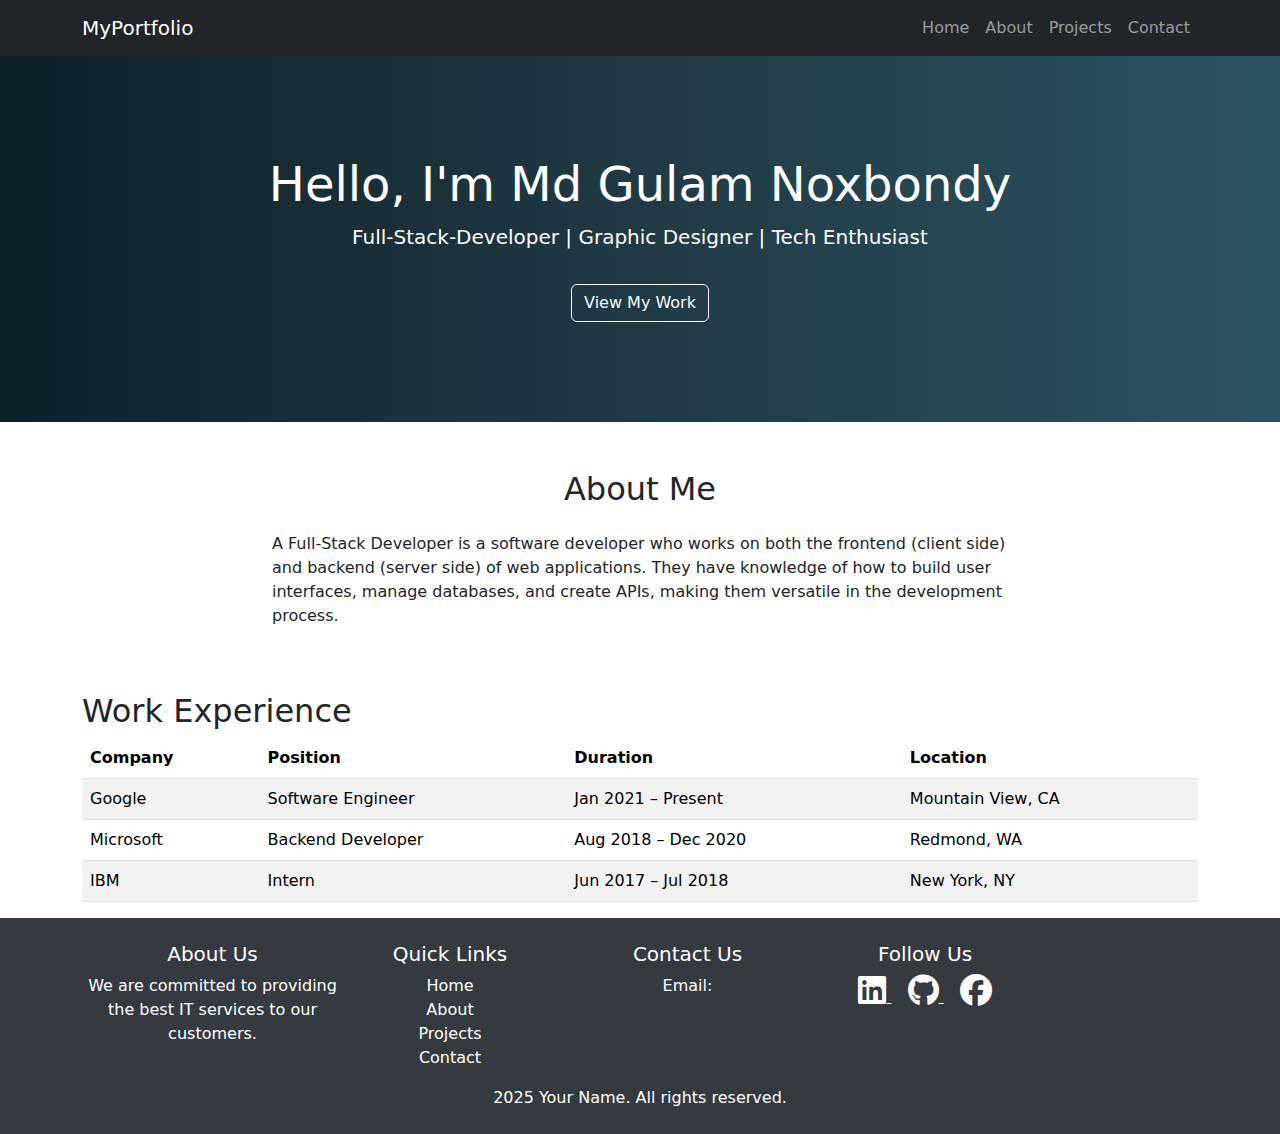
<file: index.html>
<!DOCTYPE html>
<html>
<head>
   <title>Bootstrap 5 Example</title>
  <meta charset="utf-8">
  <meta name="viewport" content="width=device-width, initial-scale=1">
  <link href="https://cdn.jsdelivr.net/npm/bootstrap@5.3.3/dist/css/bootstrap.min.css" rel="stylesheet">
  <script src="https://cdn.jsdelivr.net/npm/bootstrap@5.3.3/dist/js/bootstrap.bundle.min.js"></script>

  <!-- Font Awesome (for icons) -->
  <link href="https://cdnjs.cloudflare.com/ajax/libs/font-awesome/6.5.0/css/all.min.css" rel="stylesheet">

  <link rel="stylesheet" href="footer.css">
  
  <link rel="stylesheet" href="index.css">

  

<body>
  <!-- Navbar -->
  <nav class="navbar navbar-expand-lg navbar-dark bg-dark sticky-top">
    <div class="container">
      <a class="navbar-brand" href="#">MyPortfolio</a>
      <button class="navbar-toggler" data-bs-toggle="collapse" data-bs-target="#navbarNav">
        <span class="navbar-toggler-icon"></span>
      </button>
      <div class="collapse navbar-collapse" id="navbarNav">
        <ul class="navbar-nav ms-auto">
          <li class="nav-item"><a class="nav-link" href="index.html">Home</a></li>
          <li class="nav-item"><a class="nav-link" href="about.html">About</a></li>
          <li class="nav-item"><a class="nav-link" href="Projects.html">Projects</a></li>
          <li class="nav-item"><a class="nav-link" href="contact.html">Contact</a></li>
        </ul>
      </div>
    </div>
  </nav>

<!-- bnner-->
  <section class="hero text-center">
    <div class="container">
      <h1>Hello, I'm Md Gulam Noxbondy</h1>
      <p class="lead">Full-Stack-Developer  | Graphic Designer | Tech Enthusiast</p>
      <a href="#projects" class="btn btn-outline-light mt-3">View My Work</a>
    </div>
  </section>

  <!-- About Section -->
  <section id="about" class="py-5">
    <div class="container">
      <h2 class="text-center mb-4">About Me</h2>
      <div class="row justify-content-center">
        <div class="col-md-8">
          <p>A Full-Stack Developer is a software developer who works on both the frontend (client side) and backend
             (server side) of web applications. They have knowledge of how to build user interfaces, manage databases, and create APIs, 
            making them versatile in the development process.</p>
        </div>
      </div>
    </div>
  </section>

   
  

<!--Work Experience--->
 <div class="container table-container">
    <h2 class="section-title">Work Experience</h2>
    <div class="table-responsive">
      <table class="table table-striped table-hover align-middle">
        <thead>
          <tr>
            <th scope="col">Company</th>
            <th scope="col">Position</th>
            <th scope="col">Duration</th>
            <th scope="col">Location</th>
          </tr>
        </thead>
        <tbody>
          <tr>
            <td>Google</td>
            <td>Software Engineer</td>
            <td>Jan 2021 – Present</td>
            <td>Mountain View, CA</td>
          </tr>
          <tr>
            <td>Microsoft</td>
            <td>Backend Developer</td>
            <td>Aug 2018 – Dec 2020</td>
            <td>Redmond, WA</td>
          </tr>
          <tr>
            <td>IBM</td>
            <td>Intern</td>
            <td>Jun 2017 – Jul 2018</td>
            <td>New York, NY</td>
          </tr>
        </tbody>
      </table>
    </div>
  </div>
  <!-- Footer -->

  <footer class="text-white pt-4 pb-2">
    <div class="container mt-12">
      <div class="row">
        <div class="col-md-3 mb-3">
        <h5>About Us</h5>
        <p>We are committed to providing the best IT services to our customers.</p>
        </div>

        <!---Quick Links -->
        <div class="col-md-2 mb-12">
          <h5>Quick Links</h5>
        <ul class="list-unstyled">
          <li><a href="index.html" class="text-white text-decoration-none">Home</a></li>
          <li><a href="about.html" class="text-white text-decoration-none">About</a></li>
          <li><a href="Projects.html" class="text-white text-decoration-none">Projects</a></li>
          <li><a href="contact.html" class="text-white text-decoration-none">Contact</a></li>
        </ul>
        </div>

        <!---Contact Us -->
        <div class="col-md-3 mb-12">
          <h5>Contact Us</h5>
          <p>Email:
        </div>

        <!---social media -->
        <div class="col-md-2 mb-12">
          <h5>Follow Us</h5>
        <div class="container">
      <div class="mb-3">
        <a href="www.linkedin.com/in/gulam-noxbondy-83b16882" target="_blank" class="text-white me-3">
          <i class="fab fa-linkedin fa-2x"></i>
        </a>
        <a href="https://github.com/noxbondy?tab=repositories" target="_blank" class="text-white me-3">
          <i class="fab fa-github fa-2x"></i>
        </a>
        <a href="https://facebook.com/yourprofile" target="_blank" class="text-white">
          <i class="fab fa-facebook fa-2x"></i>
        </a>
      </div>
    
    </div>
            
      </div>

    </div>
<div class="container">
<p> 2025 Your Name. All rights reserved. </p>
</div>
  </footer>
  <script src="https://cdn.jsdelivr.net/npm/bootstrap@5.3.3/dist/js/bootstrap.bundle.min.js"></script>
</body>
</html>
</file>
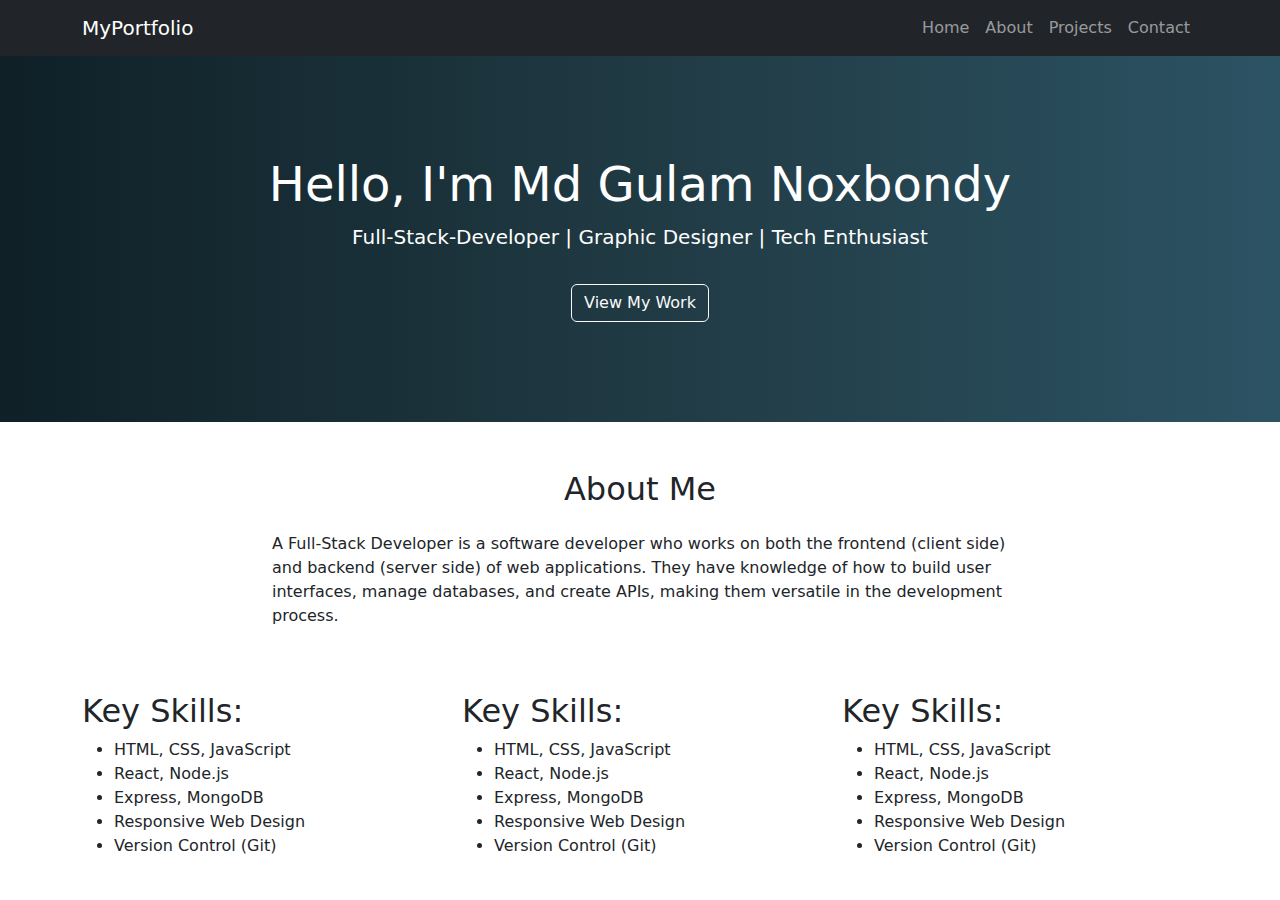
<file: about.html>
<!DOCTYPE html>
<html>
    <head>
        <title>Bootstrap 5 Example</title>
  <meta charset="utf-8">
  <meta name="viewport" content="width=device-width, initial-scale=1">
  <link href="https://cdn.jsdelivr.net/npm/bootstrap@5.3.3/dist/css/bootstrap.min.css" rel="stylesheet">
  <script src="https://cdn.jsdelivr.net/npm/bootstrap@5.3.3/dist/js/bootstrap.bundle.min.js"></script>

  <!-- Font Awesome (for icons) -->
  <link href="https://cdnjs.cloudflare.com/ajax/libs/font-awesome/6.5.0/css/all.min.css" rel="stylesheet">

  <link rel="stylesheet" href="footer.css">
  
  <link rel="stylesheet" href="index.css">
    </head>
    <body>
         <!-- Navbar -->
  <nav class="navbar navbar-expand-lg navbar-dark bg-dark sticky-top">
    <div class="container">
      <a class="navbar-brand" href="#">MyPortfolio</a>
      <button class="navbar-toggler" data-bs-toggle="collapse" data-bs-target="#navbarNav">
        <span class="navbar-toggler-icon"></span>
      </button>
      <div class="collapse navbar-collapse" id="navbarNav">
        <ul class="navbar-nav ms-auto">
          <li class="nav-item"><a class="nav-link" href="index.html">Home</a></li>
          <li class="nav-item"><a class="nav-link" href="#">About</a></li>
          <li class="nav-item"><a class="nav-link" href="Projects.html">Projects</a></li>
          <li class="nav-item"><a class="nav-link" href="contact.html">Contact</a></li>
        </ul>
      </div>
    </div>
  </nav>

  <!-- bnner-->
  <section class="hero text-center">
    <div class="container">
      <h1>Hello, I'm Md Gulam Noxbondy</h1>
      <p class="lead">Full-Stack-Developer  | Graphic Designer | Tech Enthusiast</p>
      <a href="#projects" class="btn btn-outline-light mt-3">View My Work</a>
    </div>
  </section>

  <!-- About Section -->
  <section id="about" class="py-5">
    <div class="container">
      <h2 class="text-center mb-4">About Me</h2>
      <div class="row justify-content-center">
        <div class="col-md-8">
          <p>A Full-Stack Developer is a software developer who works on both the frontend 
            (client side) and backend (server side) of web applications. They have knowledge of how to build user interfaces, manage databases, 
            and create APIs, making them versatile in the development process.</p>
        </div>
      </div>
    </div>
  </section>

  <section>
    <div class="container">
        <div class="row">
            <div class="col-md-4">
             <h2>Key Skills:</h2>   
                <ul>
                    <li>HTML, CSS, JavaScript</li>
                    <li>React, Node.js</li>
                    <li>Express, MongoDB</li>
                    <li>Responsive Web Design</li>
                    <li>Version Control (Git)</li>
                </ul>
            </div>
            <div class="col-md-4">
                <h2>Key Skills:</h2>
                <ul>
                    <li>HTML, CSS, JavaScript</li>
                    <li>React, Node.js</li>
                    <li>Express, MongoDB</li>
                    <li>Responsive Web Design</li>
                    <li>Version Control (Git)</li>
                </ul>

            </div>
            <div class="col-md-4">
                <h2>Key Skills:</h2>
                <ul>
                    <li>HTML, CSS, JavaScript</li>
                    <li>React, Node.js</li>
                    <li>Express, MongoDB</li>
                    <li>Responsive Web Design</li>
                    <li>Version Control (Git)</li>
                </ul>

            </div>
        </div>

    </div>
  </section>
    </body>
</html>
</file>
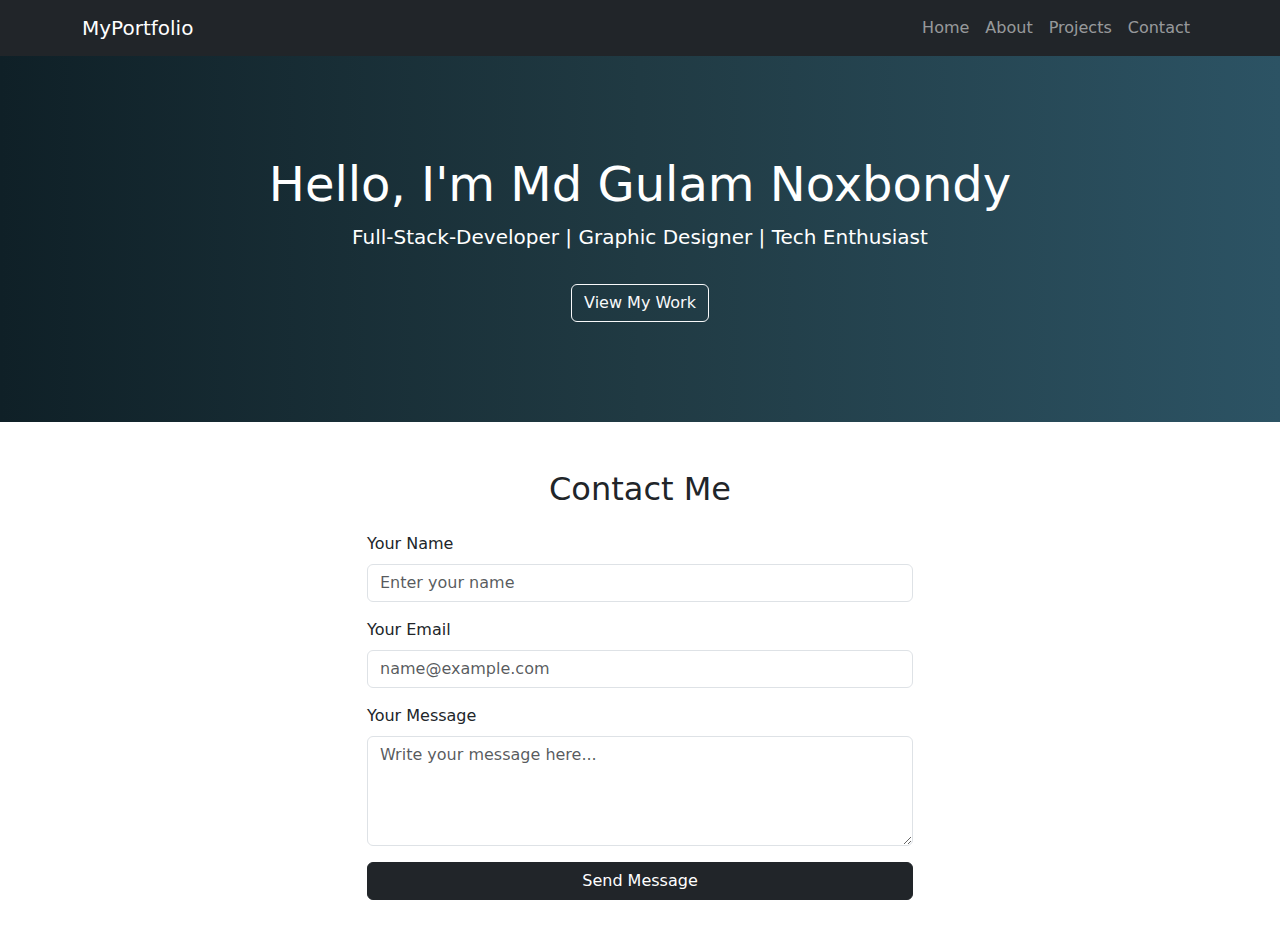
<file: contact.html>
<!DOCTYPE html>
<html>
    <head>
        <title>Bootstrap 5 Example</title>
  <meta charset="utf-8">
  <meta name="viewport" content="width=device-width, initial-scale=1">
  <link href="https://cdn.jsdelivr.net/npm/bootstrap@5.3.3/dist/css/bootstrap.min.css" rel="stylesheet">
  <script src="https://cdn.jsdelivr.net/npm/bootstrap@5.3.3/dist/js/bootstrap.bundle.min.js"></script>

  <!-- Font Awesome (for icons) -->
  <link href="https://cdnjs.cloudflare.com/ajax/libs/font-awesome/6.5.0/css/all.min.css" rel="stylesheet">

  <link rel="stylesheet" href="footer.css">
  
  <link rel="stylesheet" href="index.css">
    </head>
    <body>
         <!-- Navbar -->
  <nav class="navbar navbar-expand-lg navbar-dark bg-dark sticky-top">
    <div class="container">
      <a class="navbar-brand" href="#">MyPortfolio</a>
      <button class="navbar-toggler" data-bs-toggle="collapse" data-bs-target="#navbarNav">
        <span class="navbar-toggler-icon"></span>
      </button>
      <div class="collapse navbar-collapse" id="navbarNav">
        <ul class="navbar-nav ms-auto">
          <li class="nav-item"><a class="nav-link" href="index.html">Home</a></li>
          <li class="nav-item"><a class="nav-link" href="#Home">About</a></li>
          <li class="nav-item"><a class="nav-link" href="Projects.html">Projects</a></li>
          <li class="nav-item"><a class="nav-link" href="#contact">Contact</a></li>
        </ul>
      </div>
    </div>
  </nav>

  <!-- bnner-->
  <section class="hero text-center">
    <div class="container">
      <h1>Hello, I'm Md Gulam Noxbondy</h1>
      <p class="lead">Full-Stack-Developer  | Graphic Designer | Tech Enthusiast</p>
      <a href="#projects" class="btn btn-outline-light mt-3">View My Work</a>
    </div>
  </section>

  <!-- Contact Section -->
  <section id="contact" class="py-5">
    <div class="container">
      <h2 class="text-center mb-4">Contact Me</h2>
      <div class="row justify-content-center">
        <div class="col-md-6">
          <form>
            <div class="mb-3">
              <label for="name" class="form-label">Your Name</label>
              <input type="text" class="form-control" id="name" placeholder="Enter your name">
            </div>
            <div class="mb-3">
              <label for="email" class="form-label">Your Email</label>
              <input type="email" class="form-control" id="email" placeholder="name@example.com">
            </div>
            <div class="mb-3">
              <label for="message" class="form-label">Your Message</label>
              <textarea class="form-control" id="message" rows="4" placeholder="Write your message here..."></textarea>
            </div>
            <button type="submit" class="btn btn-dark w-100">Send Message</button>
          </form>
        </div>
      </div>
    </div>
  </section>
    </body>
</html>
</file>
<file: footer.css>
footer {
      background-color: #030230;
      color: #fff;
      text-align: center;
      padding: 1rem;
      padding-left: 100px;
    }

    .social-icons {
      margin-left: 0.5rem;
    }

    .social-icons a{
      margin: 0 10px;
      color: #fff;
      font-size: 1.5rem;
      text-decoration: none;
      transition: color 0.3s;
    }
</file>
<file: index.css>
body {
      scroll-behavior: smooth;
    }
    .hero {
      background: linear-gradient(to right, #0f2027, #203a43, #2c5364);
      color: white;
      padding: 100px 0;
    }
    .hero h1 {
      font-size: 3rem;
    }
    .project-card {
      transition: transform 0.3s;
    }
    .project-card:hover {
      transform: scale(1.05);
    }
    footer {
      background-color: #343a40;
      color: white;
      padding: 20px 0;
    }
</file>
